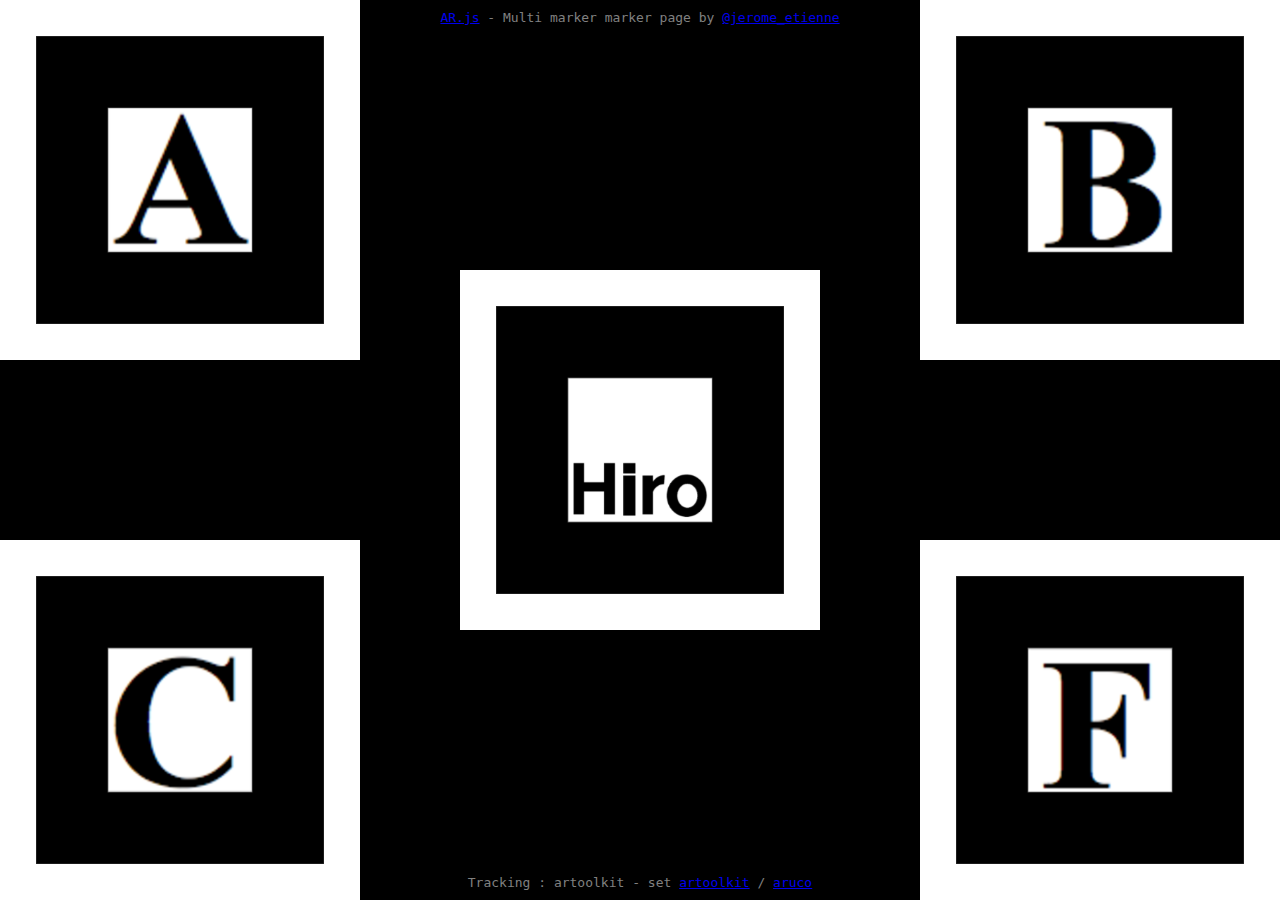
<file: Example Codes/AR.js-master/three.js/examples/multi-markers/markers-page/index.html>
<!DOCTYPE html>
<meta name="viewport" content="width=device-width, user-scalable=no, minimum-scale=1.0, maximum-scale=1.0">
<style media='screen'>
	body {
		background-color: #000;
		color: grey;
	}
	.marker-image {
		width: auto;
		height:40%;
		pointer-events: none;
	}

	@media screen and (orientation:portrait) {
		.marker-image {
			width:40%;
			height: auto;
		}
	}

	.marker-center {
		position: absolute;
		top: 50%;
		left: 50%;
		/* bring your own prefixes */
		transform: translate(-50%, -50%);		
	}
	.marker-topleft {
		position: absolute;
		top: 0;
		left: 0;
	}
	.marker-topright {
		position: absolute;
		top: 0;
		right: 0;
	}
	.marker-bottomleft {
		position: absolute;
		bottom: 0;
		left: 0;
	}
	.marker-bottomright{
		position: absolute;
		bottom: 0;
		right: 0;
	}
	
	.trackingBackend-aruco .markers-artoolkit {
		display : none;
	}
	.trackingBackend-aruco .markers-aruco {
		display : block;
	}
	.trackingBackend-artoolkit .markers-artoolkit {
		background-color: #444;
		display : block;
	}
	.trackingBackend-artoolkit .markers-aruco {
		display : none;
	}
</style>
<body style='margin : 0px; overflow: hidden; font-family: Monospace;'>
	<div style='position: absolute; top: 10px; width:100%; text-align: center;';>
		<a href='https://github.com/jeromeetienne/AR.js/' target='_blank'>AR.js</a> - Multi marker marker page
		by <a href='https://twitter.com/jerome_etienne' target='_blank'>@jerome_etienne</a>
	</div>
	<div style='position: absolute; bottom: 10px; width:100%; text-align: center;';>
		Tracking : <span id='currentTracking'></span>
		- set
		<a href='javascript:void(0)' onclick='setTrackingBackend("artoolkit")'>artoolkit</a> /
		<a href='javascript:void(0)' onclick='setTrackingBackend("aruco")'>aruco</a>
	</div>
	<div class='markers-aruco'>
		<img class='marker-center marker-image' src='../../../../three.js/src/threex/threex-aruco/examples/images/1001.png'>
		<img class='marker-topleft marker-image' src='../../../../three.js/src/threex/threex-aruco/examples/images/1002.png'>
		<img class='marker-topright marker-image' src='../../../../three.js/src/threex/threex-aruco/examples/images/1003.png'>
		<img class='marker-bottomleft marker-image' src='../../../../three.js/src/threex/threex-aruco/examples/images/1004.png'>
		<img class='marker-bottomright marker-image' src='../../../../three.js/src/threex/threex-aruco/examples/images/1005.png'>
	</div>
	<div class='markers-artoolkit'>
		<img class='marker-center marker-image' src='../../../../three.js/examples/marker-training/examples/pattern-images/pattern-hiro.png'>
		<img class='marker-topleft marker-image' src='../../../../three.js/examples/marker-training/examples/pattern-images/pattern-letterA.png'>
		<img class='marker-topright marker-image' src='../../../../three.js/examples/marker-training/examples/pattern-images/pattern-letterB.png'>
		<img class='marker-bottomleft marker-image' src='../../../../three.js/examples/marker-training/examples/pattern-images/pattern-letterC.png'>
		<img class='marker-bottomright marker-image' src='../../../../three.js/examples/marker-training/examples/pattern-images/pattern-letterF.png'>
	</div>
	<script>
		// honor trackingBackend
		var trackingBackend = location.hash.substring(1) || 'artoolkit'
		setTrackingBackend(trackingBackend)
		
		function setTrackingBackend(trackingBackend){
			document.body.classList.remove('trackingBackend-artoolkit')			
			document.body.classList.remove('trackingBackend-aruco')			
			document.querySelector('#currentTracking').innerHTML = trackingBackend
			if( trackingBackend === 'artoolkit' ){
				document.body.classList.add('trackingBackend-artoolkit')
			}else if( trackingBackend === 'aruco' ){
				document.body.classList.add('trackingBackend-aruco')			
			}else console.assert(false)
		}
	</script>
</body>
</file>
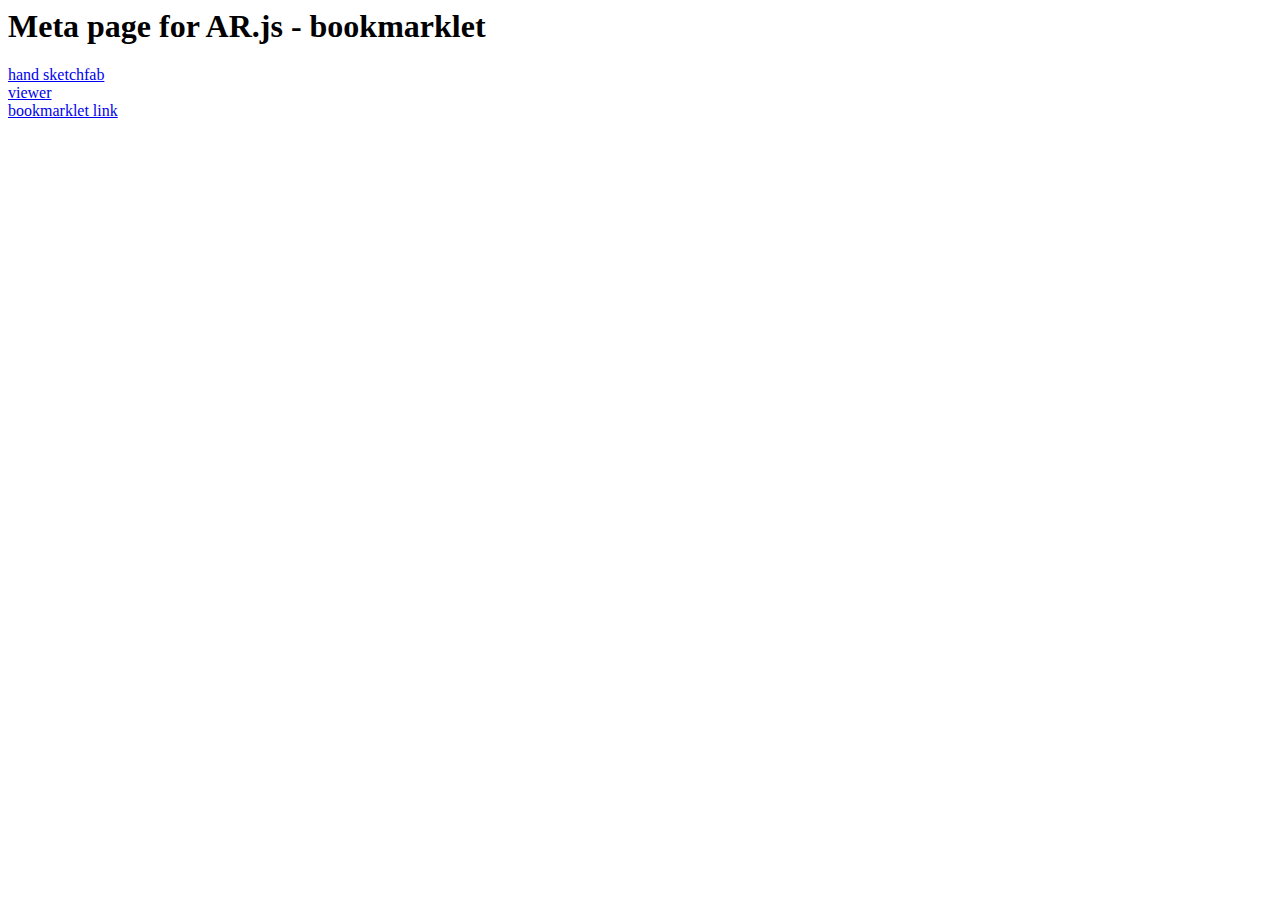
<file: Example Codes/AR.js-master/three.js/experiments/sketchfab/examples/index.html>
<body>
<h1>Meta page for AR.js - bookmarklet</h1>	
	
<a href='https://sketchfab.com/models/d6c802a74a174c8c805deb20186d1877'>hand sketchfab</a>
<br>
<a href='viewer.html'>viewer</a>
<br>
	
<script>
	var url= `
	javascript:(function(){ 
		var jsCode = document.createElement('script'); 
		jsCode.setAttribute('src', 'http://127.0.0.1:8080/three.js/examples/sketchfab/src/bookmarklet.js');
		document.body.appendChild(jsCode);
	}());`

	var domElement = document.createElement('a')
	domElement.innerHTML = 'bookmarklet link'
	domElement.href = url
	document.body.appendChild(domElement)
	
</script></body>
</file>
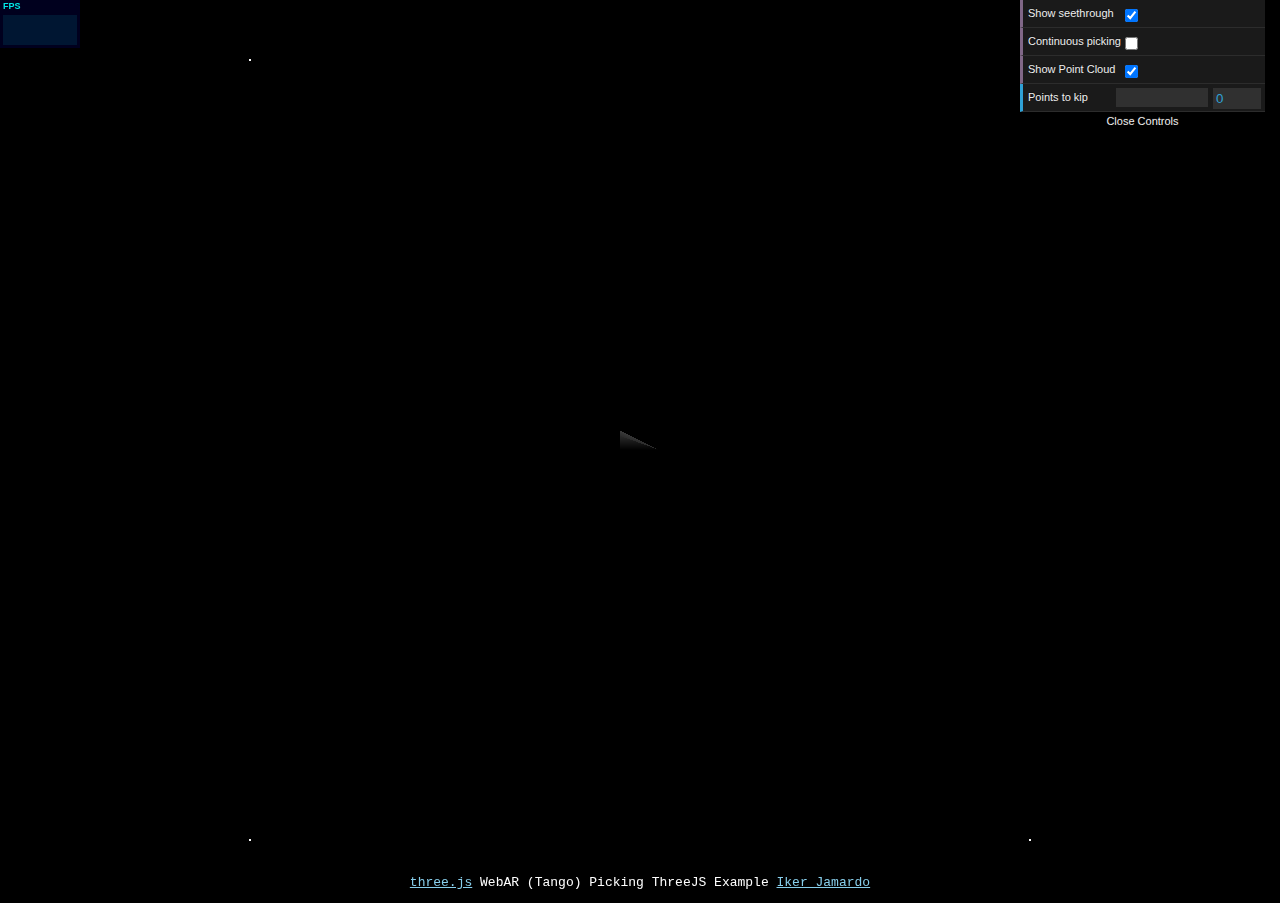
<file: Example Codes/AR.js-master/three.js/experiments/webvr-tracking/tmp/picking-original/index.html>
<!--
/*
 * Copyright 2017 Google Inc. All Rights Reserved.
 * Licensed under the Apache License, Version 2.0 (the "License");
 * you may not use this file except in compliance with the License.
 * You may obtain a copy of the License at
 *
 *     http://www.apache.org/licenses/LICENSE-2.0
 *
 * Unless required by applicable law or agreed to in writing, software
 * distributed under the License is distributed on an "AS IS" BASIS,
 * WITHOUT WARRANTIES OR CONDITIONS OF ANY KIND, either express or implied.
 * See the License for the specific language governing permissions and
 * limitations under the License.
 */
-->
<!DOCTYPE html>
<html lang="en">
  <head>
  <script>
    // Catch any possible error and show an alert. 
    // Useful for "hacky" debugging.
     window.addEventListener('error', function(event) {
      var errorMessage = event.message;
      var url = event.filename;
      var lineNumber = event.lineno;
      var columnNumber = event.colno;
      alert("ERROR: " + errorMessage + " at " + url + " : " + lineNumber + 
        " : " + columnNumber);
    });
  </script>
  <title>WebAR (Tango) Picking ThreeJS Example</title>
  <meta charset="utf-8">
  <meta name="viewport" content="width=device-width, user-scalable=no,
    minimum-scale=1.0, maximum-scale=1.0">
  <style>
    body {
      font-family: Monospace;
      background-color: #000000;
      margin: 0px;
      overflow: hidden;
    }

    #info {
      color: #fff;
      position: absolute;
      bottom: 10px;
      width: 100%;
      text-align: center;
      z-index: 100;
      display:block;

    }

    a { color: skyblue }
  </style>
  </head>
  <body>
    <div id="info">
      <a href="http://threejs.org" target="_blank">three.js</a>
      WebAR (Tango) Picking ThreeJS Example
      <a href="https://github.com/judax" target="_blank">Iker Jamardo</a>
    </div>

    <script src="libs/third_party/three.js"></script>
    <script src="libs/third_party/Detector.js"></script>
    <script src="libs/third_party/stats.min.js"></script>
    <script src="libs/third_party/VRControls.js"></script>
    <script src="libs/third_party/dat.gui.min.js"></script>

    <script src="libs/THREE.WebAR.js"></script>

    <script>
      function GUI() {
        this.showSeeThroughCamera = true;
        this.continuousPicking = false;
        this.showPointCloud = true;
        this.pointsToSkip = 0;
        return this;
      }

      if ( ! Detector.webgl ) Detector.addGetWebGLMessage();

      var container, stats;
      var cameraOrtho, cameraPersp, cameraScene, scene, renderer, cameraMesh;
      var pointCloud, points;
      var vrDisplay;
      var model;
      var gui;
      var pos = new THREE.Vector3(); // Avoid GC.

      var MODEL_SIZE_IN_METERS = 0.1;

      // WebAR is currently based on the WebVR API so try to find the right
      // VRDisplay instance.
      if (navigator.getVRDisplays) {
        navigator.getVRDisplays().then(function(vrDisplays) {
          if (vrDisplays && vrDisplays.length > 0) {
            for (var i = 0; !vrDisplay && i < vrDisplays.length; i++) {
              vrDisplay = vrDisplays[i];
              if (vrDisplay.displayName !== "Tango VR Device") {
                vrDisplay = null;
              }
            }
          }
          if (!vrDisplay) {
            alert("No Tango WebAR VRDisplay found. Falling back to a video.");
          }
          init(vrDisplay);
          updateAndRender();  
        });
      }
      else {
        alert("No navigator.getVRDisplays. Falling back to a video.");
        init();
        updateAndRender();
      }

      function init(vrDisplay) {
        // Initialize the dat.GUI.
        var datGUI = new dat.GUI();
        gui = new GUI();
        datGUI.add(gui, "showSeeThroughCamera").name("Show seethrough camera");
        datGUI.add(gui, "continuousPicking").name("Continuous picking");
        datGUI.add(gui, "showPointCloud").onFinishChange(function(value) {
          if (value) {
            scene.add(points)
          }
          else {
            scene.remove(points);
          }
        }).name("Show Point Cloud");
        datGUI.add(gui, "pointsToSkip", 0, 10).name("Points to kip");

        // Initialize everything related to ThreeJS.
        container = document.createElement( 'div' );
        document.body.appendChild( container );

        // Create the see through camera scene and camera
        cameraScene = new THREE.Scene();
        cameraOrtho = new THREE.OrthographicCamera( -1, 1, 1, -1, 0, 100 );
        cameraMesh = THREE.WebAR.createVRSeeThroughCameraMesh(vrDisplay, 'videos/sintel.webm');
        cameraScene.add(cameraMesh);

        // Create the 3D scene and camera
        scene = new THREE.Scene();
        // Use the THREE.WebAR utility to create a perspective camera
        // suited to the actual see through camera parameters.
        cameraPersp = 
          THREE.WebAR.createVRSeeThroughCamera(vrDisplay, 0.01, 100);
        // Create a cube model of 10 cm size.
        model = new THREE.Mesh(new THREE.ConeBufferGeometry(
          MODEL_SIZE_IN_METERS / 2, MODEL_SIZE_IN_METERS), 
          new THREE.MeshLambertMaterial( {color: 0x888888 } ));
        // Apply a rotation to the model so it faces in the direction of the
        // normal of the plane when the picking based reorientation is done
        model.geometry.applyMatrix(
          new THREE.Matrix4().makeRotationZ(THREE.Math.degToRad(-90)));
        model.position.set(0, 0, -2);
        scene.add(model);
        var pointsMaterial = new THREE.PointsMaterial( 
          { size: 0.01, vertexColors: THREE.VertexColors } );
        pointsMaterial.depthWrite = false;
        pointCloud = new THREE.WebAR.VRPointCloud(vrDisplay, true);
        points = new THREE.Points(pointCloud.getBufferGeometry(),
          pointsMaterial);
        // Points are changing all the time so calculating the frustum culling
        // volume is not very convenient.
        points.frustumCulled = false;
        points.renderDepth = 0;
        if (gui.showPointCloud)
          scene.add(points);

        // Control the perspective camera using the VR pose.
        vrControls = new THREE.VRControls(cameraPersp);

        // Add some lighting
        var directionalLight = new THREE.DirectionalLight( 0xffffff, 0.5 );
        directionalLight.position.set( 0, 1, 0);
        scene.add( directionalLight );

        // Create the renderer
        renderer = new THREE.WebGLRenderer();
        renderer.setPixelRatio( window.devicePixelRatio );
        renderer.setSize( window.innerWidth, window.innerHeight );
        // It is important to specify that the color buffer should not be
        // automatically cleared. The see through camera will render the whole
        // background.
        renderer.autoClear = false;
        document.body.appendChild( renderer.domElement );

        // Create a way to measure performance
        stats = new Stats();
        container.appendChild( stats.dom );

        // Control the resizing of the window to correctly display the scene.
        window.addEventListener( 'resize', onWindowResize, false );

        // Wherever the user clicks in the screen, place the model.
        renderer.domElement.addEventListener("click", function(event) {
          pos.x = event.pageX / window.innerWidth;
          pos.y = event.pageY / window.innerHeight;
          picking();
        });
      }

      function picking() {
        if (vrDisplay) {
          var pointAndPlane = 
            vrDisplay.getPickingPointAndPlaneInPointCloud(pos.x, pos.y);
          if (pointAndPlane) {
            // Orient and position the model in the picking point according
            // to the picking plane. The offset is half of the model size.
            THREE.WebAR.
              positionAndRotateObject3DWithPickingPointAndPlaneInPointCloud(
                pointAndPlane, model, MODEL_SIZE_IN_METERS / 2);
          }
          else {
            console.warn("Could not retrieve the correct point and plane.");
          }
        }
      }

      function onWindowResize() {
        THREE.WebAR.resizeVRSeeThroughCamera(vrDisplay, cameraPersp);
        renderer.setSize( window.innerWidth, window.innerHeight );
      }

      function updateAndRender() {
        // UPDATE

        stats.update();

        // Update the perspective scene
        vrControls.update();

        // Update the point cloud. Only if the point cloud will be shown the
        // geometry is also updated.
        pointCloud.update(gui.showPointCloud, gui.pointsToSkip);

        // If continuous picking is enabled, use the center of the screen
        // to continuously pick.
        if (gui.continuousPicking) {
          pos.x = 0.5;
          pos.y = 0.5;
          picking();
        }

        // Make sure that the camera is correctly displayed depending on the
        // device and camera orientations.
        THREE.WebAR.updateCameraMeshOrientation(vrDisplay, cameraMesh);

        // RENDER

        // Render the see through camera scene
        renderer.clear();

        if (gui.showSeeThroughCamera)
          renderer.render( cameraScene, cameraOrtho );

        // Render the perspective scene
        renderer.clearDepth();

        renderer.render( scene, cameraPersp );

        requestAnimationFrame( updateAndRender );
      }

    </script>
  </body>
</html>
</file>
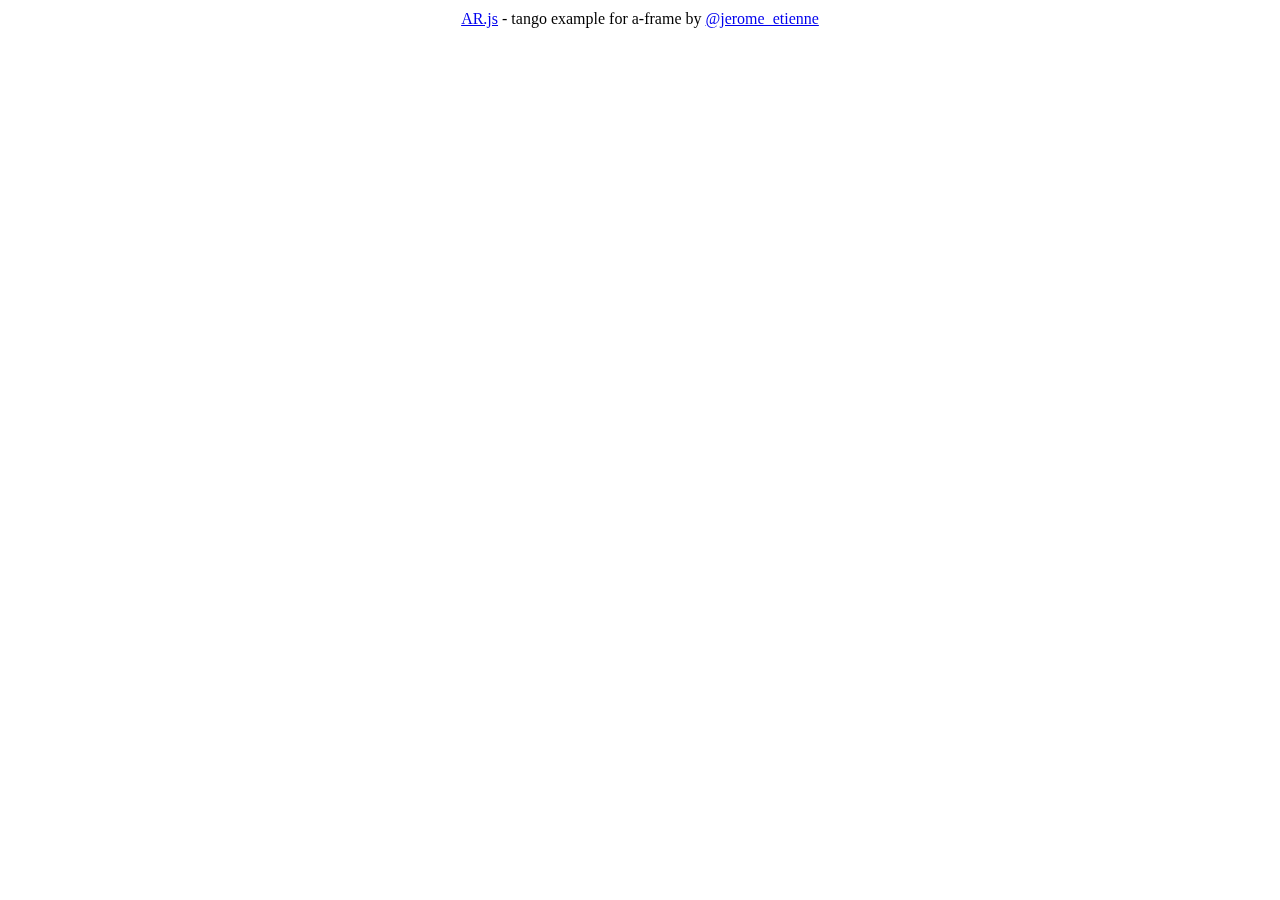
<file: Example Codes/AR.js-master/aframe/examples/basic.html>
<!-- include a-frame -->
<script src="vendor/aframe/build/aframe.min.js"></script>

<!-- include ar.js for aframe -->
<script src='../build/aframe-ar.js'></script>
<script>ARjs.Context.baseURL = '../../three.js/'</script>

<!-- start the body of your page -->
<body style='margin : 0px; overflow: hidden;'>
	<!-- add some info at the top of the page -->
	<div style='position: fixed; top: 10px; width:100%; text-align: center; z-index: 1;'>
		<a href="https://github.com/jeromeetienne/AR.js/" target="_blank">AR.js</a> - tango example for a-frame by <a href='https://twitter.com/jerome_etienne' target='_blank'>@jerome_etienne</a>
	</div>

	<!-- Define your 3d scene and enabled ar.js -->
	<a-scene embedded arjs='trackingMethod: best;'>

		<!-- Create a anchor to attach your augmented reality -->
		<a-anchor hit-testing-enabled='true'>

			<!-- Add your augmented reality here -->
			<a-box position='0 0.5 0' material='opacity: 0.5; side:double; color:red;'>
				<a-torus-knot radius='0.26' radius-tubular='0.05'
				animation="property: rotation; to:360 0 0; dur: 5000; easing: linear; loop: true">
				</a-torus-knot>
			</a-box>

		</a-anchor>

		<!-- Define a static camera -->
		<a-camera-static/>

	</a-scene>
</body>
</file>
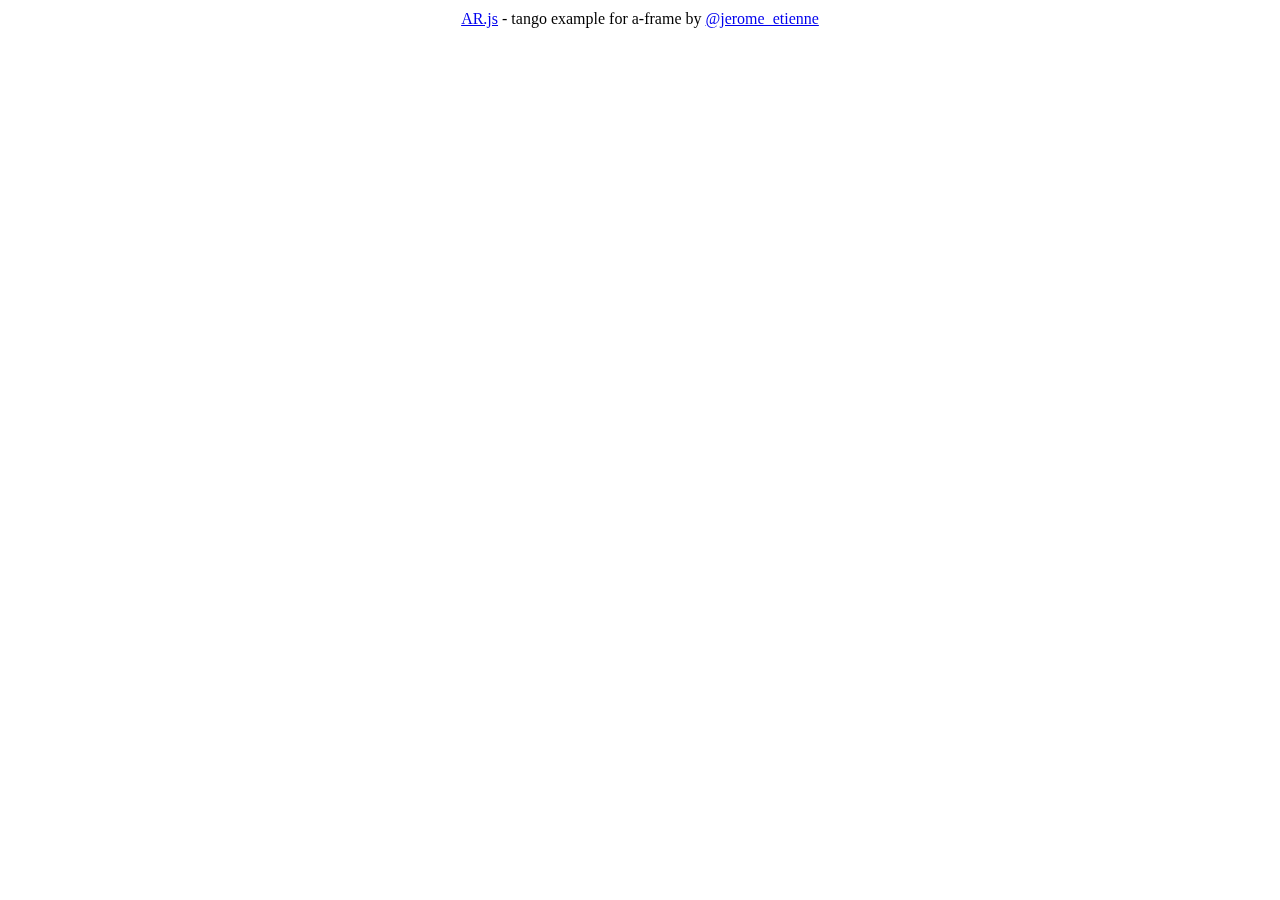
<file: Example Codes/AR.js-master/aframe/examples/dev.html>
<!-- <script src="vendor/aframe/build/aframe.min.js"></script> -->
<script src="vendor/aframe/build/aframe.js"></script>
<!-- include for artoolkit trackingBackend -->
<script src='../../three.js/vendor/jsartoolkit5/build/artoolkit.min.js'></script>
<script src='../../three.js/vendor/jsartoolkit5/js/artoolkit.api.js'></script>
<!-- include for aruco trackingBackend -->
<script src='../../three.js/vendor/js-aruco/src/svd.js'></script>
<script src='../../three.js/vendor/js-aruco/src/posit1.js'></script>
<script src='../../three.js/vendor/js-aruco/src/cv.js'></script>
<script src='../../three.js/vendor/js-aruco/src/aruco.js'></script>
<script src='../../three.js/src/threex/threex-aruco/threex-arucocontext.js'></script>
<script src='../../three.js/src/threex/threex-aruco/threex-arucodebug.js'></script>
<!-- include for tango trackingBackend -->
<script src='../../three.js/vendor/chromium-tango/THREE.WebAR.js'></script>
<!-- include ar.js -->
<script src='../../three.js/vendor/signals.min.js'></script>
<script src='../../three.js/src/threex/threex-artoolkitprofile.js'></script>
<script src='../../three.js/src/threex/threex-artoolkitsource.js'></script>
<script src='../../three.js/src/threex/threex-artoolkitcontext.js'></script>
<script src='../../three.js/src/threex/threex-arbasecontrols.js'></script>
<script src='../../three.js/src/threex/threex-armarkercontrols.js'></script>
<script src='../../three.js/src/threex/threex-arsmoothedcontrols.js'></script>
<script src='../../three.js/src/threex/threex-hittesting-plane.js'></script>
<script src='../../three.js/src/threex/threex-hittesting-tango.js'></script>
<script src='../../three.js/src/threex/threex-armarkerhelper.js'></script>
<script src='../../three.js/src/new-api/arjs-utils.js'></script>
<script src='../../three.js/src/new-api/arjs-session.js'></script>
<script src='../../three.js/src/new-api/arjs-anchor.js'></script>
<script src='../../three.js/src/new-api/arjs-hittesting.js'></script>
<script src='../../three.js/src/new-api/arjs-tangovideomesh.js'></script>
<script src='../../three.js/src/new-api/arjs-tangopointcloud.js'></script>
<script src='../../three.js/src/new-api/arjs-debugui.js'></script>
<script src='../../three.js/src/markers-area/threex-armultimarkerutils.js'></script>
<script src='../../three.js/src/markers-area/threex-armultimarkercontrols.js'></script>
<script src='../../three.js/src/markers-area/threex-armultimarkerlearning.js'></script>
<!-- include aframe-ar.js -->
<script src="../src/system-arjs.js"></script>
<script src="../src/component-anchor.js"></script>
<script src="../src/component-hit-testing.js"></script>

<!-- start the body of your page -->
<body style='margin : 0px; overflow: hidden;'>
	<!-- add some info at the top of the page -->
	<div style='position: fixed; top: 10px; width:100%; text-align: center; z-index: 1;'>
		<a href="https://github.com/jeromeetienne/AR.js/" target="_blank">AR.js</a> - tango example for a-frame by <a href='https://twitter.com/jerome_etienne' target='_blank'>@jerome_etienne</a>
	</div>

	<!-- Define your 3d scene and enabled ar.js -->
	<a-scene embedded arjs='trackingMethod: best;'>

		<!-- Create a anchor to attach your augmented reality -->
		<a-anchor hit-testing-enabled='true'>

			<!-- Add your augmented reality here -->
			<a-box position='0 0.5 0' material='opacity: 0.5; side:double; color:red;'>
				<a-torus-knot radius='0.26' radius-tubular='0.05'
				animation="property: rotation; to:360 0 0; dur: 5000; easing: linear; loop: true">
				</a-torus-knot>
			</a-box>

		</a-anchor>

		<!-- Define a static camera -->
		<a-camera-static/>

	</a-scene>
</body>
</file>
